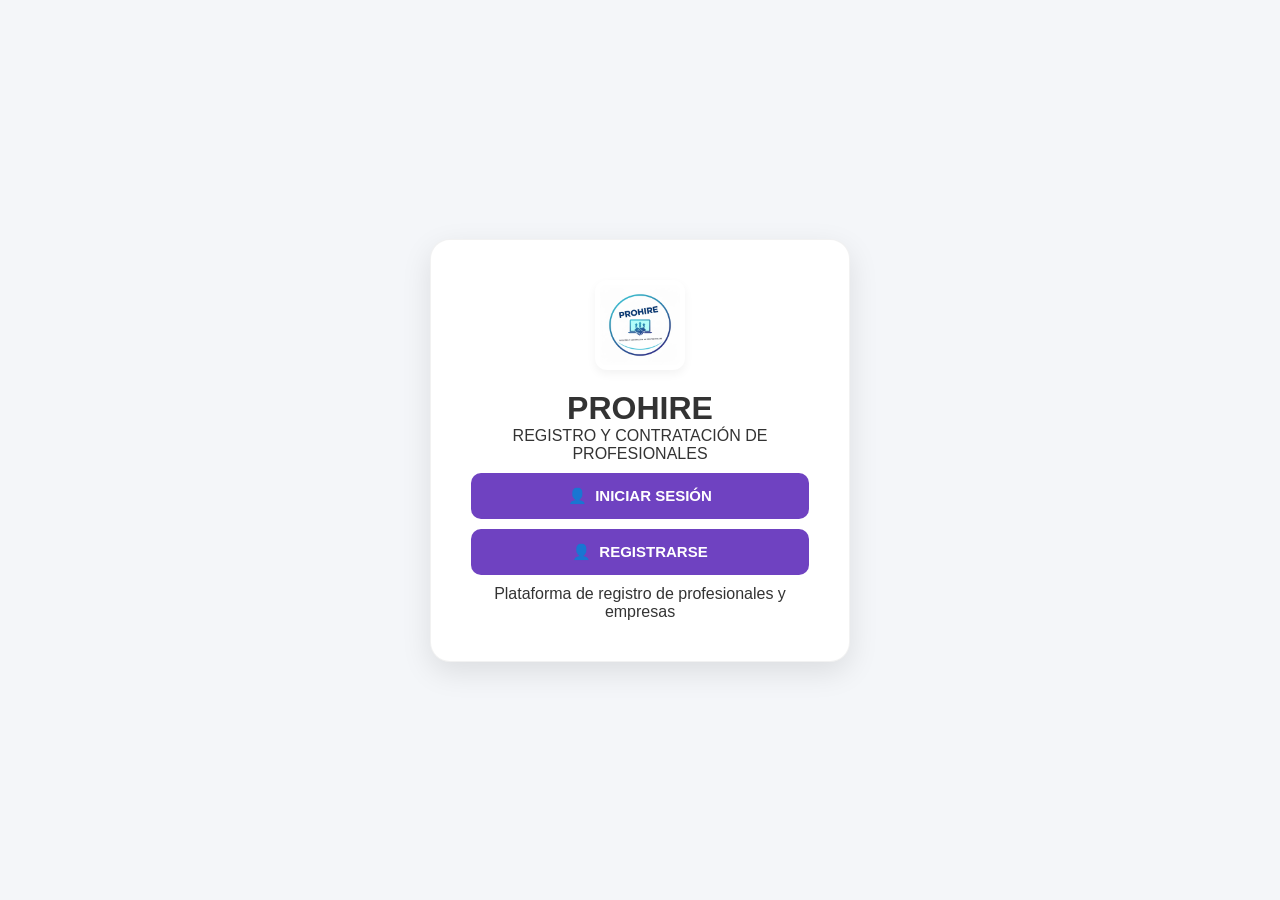
<file: index.html>
<!DOCTYPE html>
<html lang="es">
<head>
    <meta charset="UTF-8">
    <meta name="viewport" content="width=device-width, initial-scale=1.0">
    <title>PROHIRE - Bienvenido</title>
    <link rel="stylesheet" href="style.css">
</head>
<body class="modo-tarjeta">
    <main class="pantalla">
        <div class="circulo-decorativo">
            <img src="img/logo.jpg" alt="Logo PROHIRE" class="logo-bienvenida">
            <h1 class="marca">PROHIRE</h1>
            <p class="lema">REGISTRO Y CONTRATACIÓN DE PROFESIONALES</p>
        </div>

        <div class="grupo-botones">
            <a href="login.html" class="btn-morado-link">
                <span class="icono">👤</span> INICIAR SESIÓN
            </a>
            <a href="seleccion.html" class="btn-morado-link">
                <span class="icono">👤</span> REGISTRARSE
            </a>
        </div>
        
        <p class="pie-pagina">Plataforma de registro de profesionales y empresas</p>
    </main>
</file>
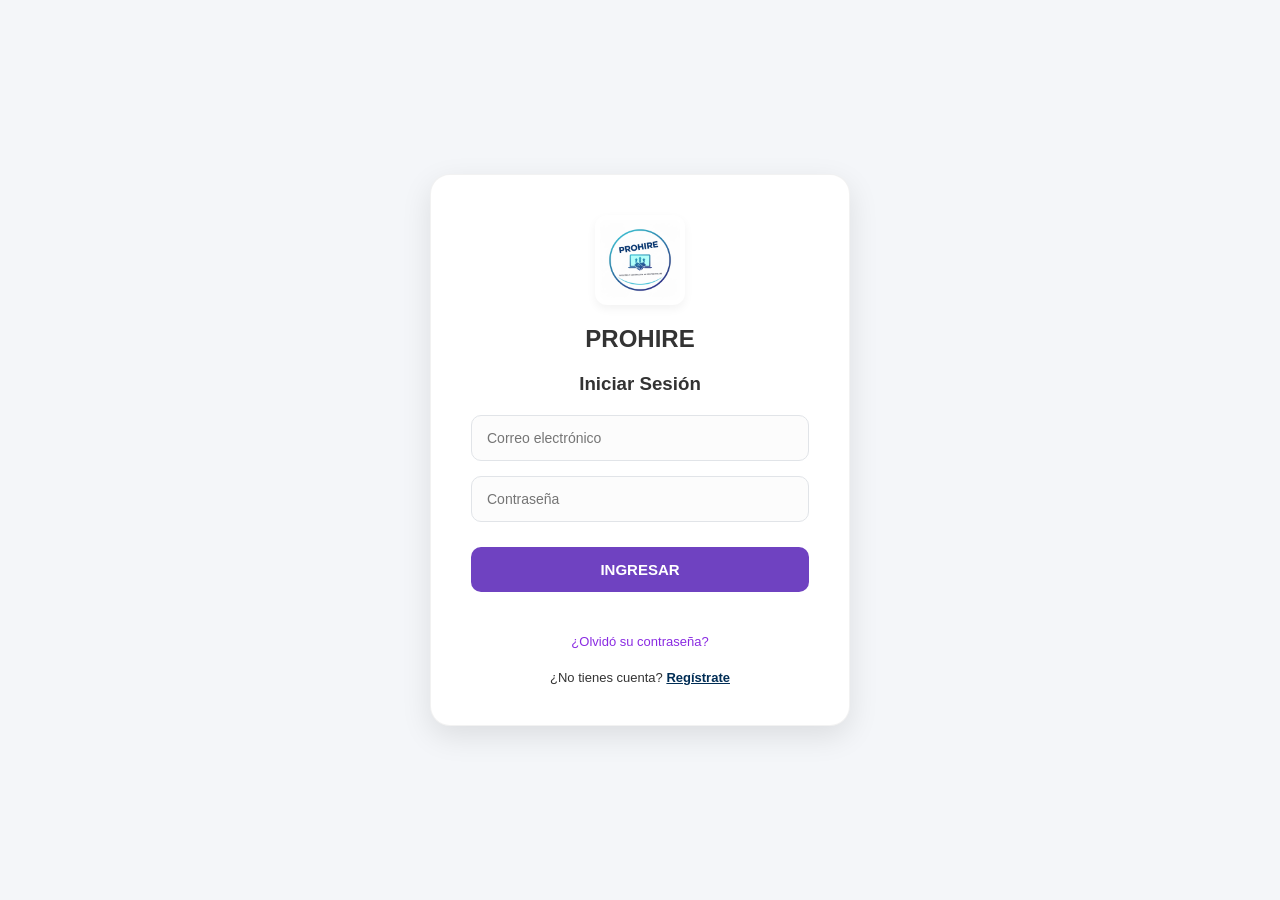
<file: login.html>
<!DOCTYPE html>
<html lang="es">
<head>
    <meta charset="UTF-8">
    <title>PROHIRE - Login</title>
    <link rel="stylesheet" href="style.css">
</head>
<body class="modo-tarjeta">
    <main class="pantalla">
        <div class="header-interno">
            <img src="img/logo.jpg" alt="Logo" class="logo-pequeno">
            <h2 class="marca-pequena">PROHIRE</h2>
        </div>
        
        <h3>Iniciar Sesión</h3>

        <form class="formulario" id="form-login">
            <input type="email" id="correo-login" placeholder="Correo electrónico" required>
            <input type="password" id="pass-login" placeholder="Contraseña" required>
            
            <button type="submit" class="btn-morado-link">INGRESAR</button>
            
            <div style="margin-top: 15px;">
                <a href="olvido-pass.html" style="font-size: 13px; color: #8A2BE2; text-decoration: none;">¿Olvidó su contraseña?</a>
            </div>
        </form>

        <p style="margin-top: 20px; font-size: 13px;">
            ¿No tienes cuenta? <a href="seleccion.html" style="color: #002d55; font-weight: bold;">Regístrate</a>
        </p>
    </main>
   <script src="global.js"></script>
<script src="auth.js"></script>
</body>
</html>
</file>
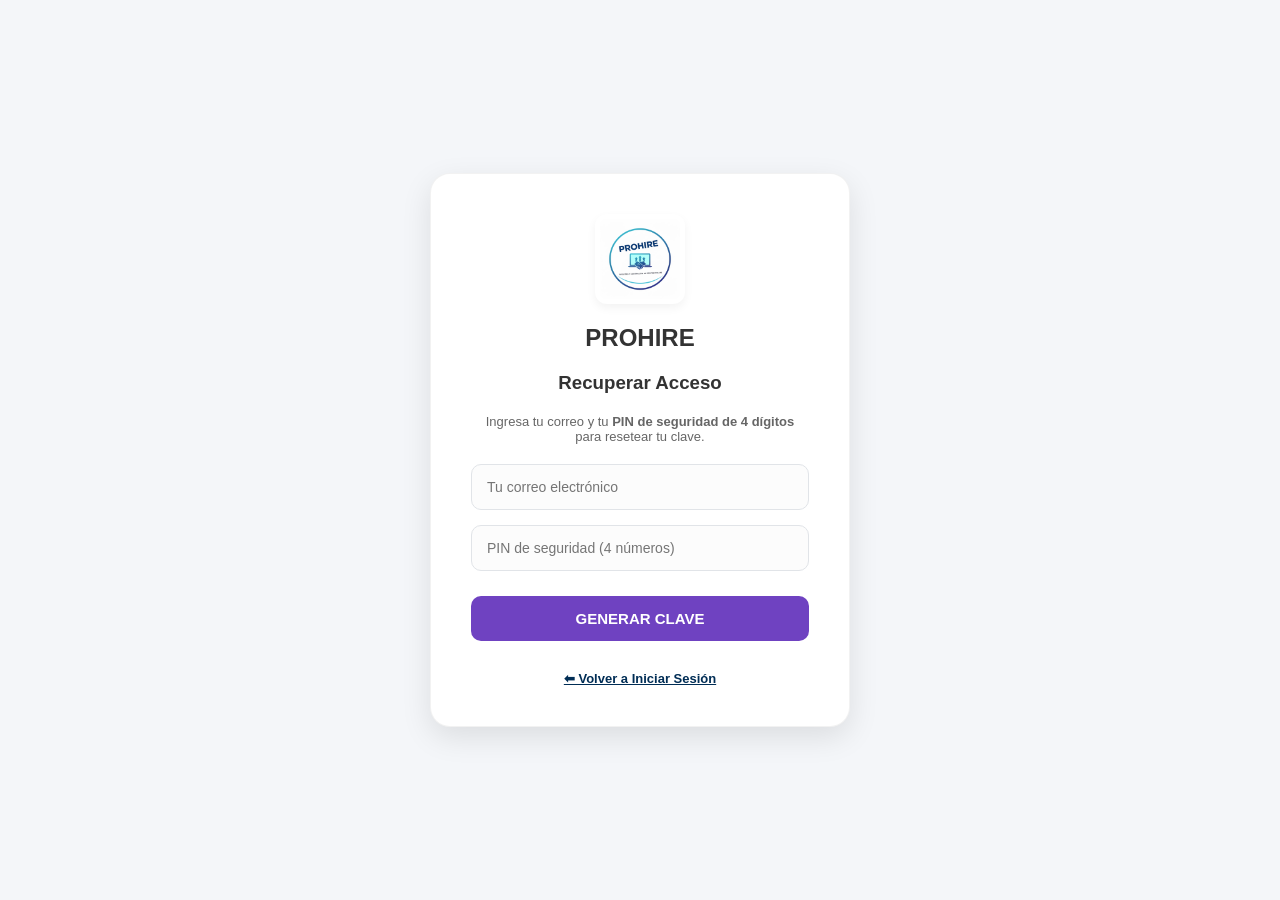
<file: olvido-pass.html>
<!DOCTYPE html>
<html lang="es">
<head>
    <meta charset="UTF-8">
    <meta name="viewport" content="width=device-width, initial-scale=1.0">
    <title>PROHIRE - Recuperar Contraseña</title>
    <link rel="stylesheet" href="style.css">
</head>
<body class="modo-tarjeta">
    <main class="pantalla">
        <div class="header-interno">
            <img src="img/logo.jpg" alt="Logo PROHIRE" class="logo-pequeno">
            <h2 class="marca-pequena">PROHIRE</h2>
        </div>
        
        <h3>Recuperar Acceso</h3>
        <p style="font-size: 13px; color: #666; margin-bottom: 20px; text-align: center;">
            Ingresa tu correo y tu <b>PIN de seguridad de 4 dígitos</b> para resetear tu clave.
        </p>

        <form class="formulario" id="form-recuperar">
            <input type="email" id="correo-recuperar" placeholder="Tu correo electrónico" required>
            
            
            <input type="password" id="pin-recuperar" placeholder="PIN de seguridad (4 números)" maxlength="4" required>
            
            <button type="submit" class="btn-morado-link">GENERAR CLAVE</button>
            
            <div id="mensaje-recuperacion" style="display: none; width: 100%;"></div>
        </form>

        <p style="margin-top: 20px; font-size: 13px;">
            <a href="login.html" style="color: #002d55; font-weight: bold;">⬅ Volver a Iniciar Sesión</a>
        </p>
    </main>
    
    <script src="global.js?v=10"></script>
    <script src="auth.js?v=10"></script>
</body>
</html>
</file>
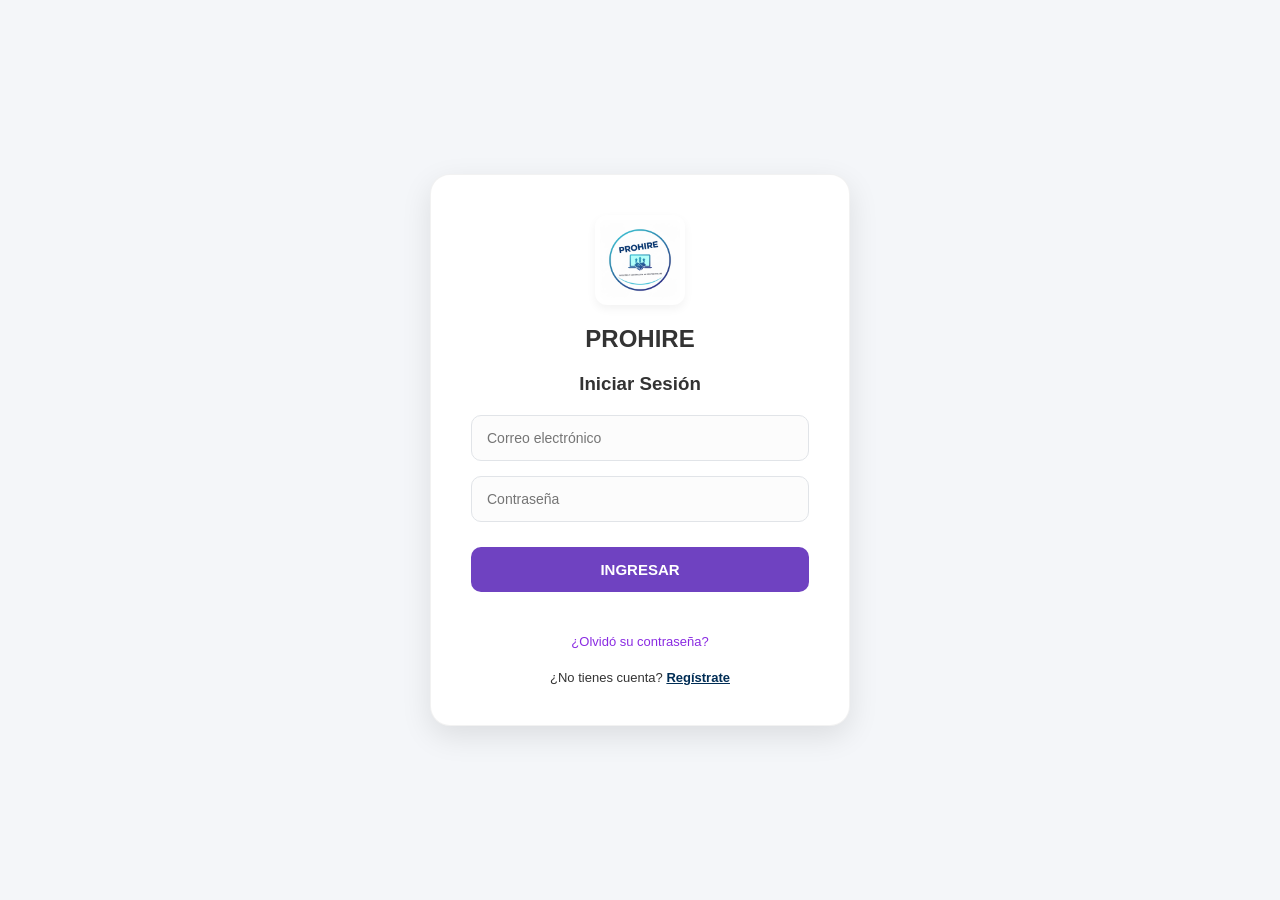
<file: panel-empresa.html>
<!DOCTYPE html>
<html lang="es">
<head>
    <meta charset="UTF-8">
    <meta name="viewport" content="width=device-width, initial-scale=1.0">
    <title>PROHIRE - Panel Empresa</title>
    <link rel="stylesheet" href="style.css">
</head>
<body>
    <header class="header-top">
        <div style="display: flex; align-items: center; gap: 20px;">
            <h2 class="logo-limpio">PROHIRE <span class="tag-rol" style="background: #2ecc71;">Empresa</span></h2>
        </div>
        
        <div class="perfil-dropdown-contenedor">
            <div class="avatar-trigger" style="position: relative; cursor: pointer;" title="Haz clic para cambiar el logotipo de la empresa">
                <span id="nombre-mini-empresa">Cargando...</span>
                
                <!-- AVATAR DE EMPRESA CON INPUT INVISIBLE PARA CAMBIO RÁPIDO DE LOGO (Soporte webp, png, jpg) -->
                <div style="position: relative; display: inline-block;">
                    <img src="https://cdn-icons-png.flaticon.com/512/149/149071.png" alt="Perfil" class="avatar-redondo" id="foto-perfil-mini-empresa" style="width: 40px; height: 40px; border-radius: 50%; object-fit: cover;">
                    <input type="file" id="input-logo-empresa" accept="image/png, image/jpeg, image/webp" style="position: absolute; top: 0; left: 0; width: 100%; height: 100%; opacity: 0; cursor: pointer;" title="Cambiar logotipo">
                </div>
            </div>
            
            <div class="dropdown-menu">
                <div class="dropdown-info">
                    <strong id="dropdown-nombre-empresa">Usuario</strong>
                    <span id="dropdown-email-empresa">correo@prohire.com</span>
                </div>
                <hr class="dropdown-divider">
                <button onclick="mostrarSeccionEmpresa('perfil')" class="dropdown-item">⚙️ Mi Perfil</button>
                <button onclick="cerrarSesion()" class="dropdown-item salir">🚪 Cerrar Sesión</button>
            </div>
        </div>
    </header>

    <div class="layout-principal">
        <aside class="menu-social">
            <nav>
                <a href="#" class="link-menu activo" id="btn-vacantes" onclick="mostrarSeccionEmpresa('vacantes')">📢 Mis Vacantes</a>
                <a href="#" class="link-menu" id="btn-postulantes" onclick="mostrarSeccionEmpresa('postulantes')">👥 Ver Candidatos</a>
                <a href="#" class="link-menu" id="btn-publicar" onclick="mostrarSeccionEmpresa('publicar')">➕ Publicar Oferta</a>
                <a href="#" class="link-menu" id="btn-perfil" onclick="mostrarSeccionEmpresa('perfil')">⚙️ Mi Perfil</a>
                <hr style="margin: 10px 0; border: 0; border-top: 1px solid #ddd;">
                <a href="index.html" class="link-menu">🚪 Cerrar Sesión</a>
            </nav>
        </aside>

        <main class="muro-ofertas">
            <section id="sec-vacantes">
                <h3>Vacantes Publicadas</h3>
                <div id="mis-vacantes-lista"></div>
            </section>

            <section id="sec-postulantes" style="display: none;">
                <h3>Candidatos Postulados</h3>
                <div class="post-empleo" style="padding: 0; overflow-x: auto;">
                    <table style="width: 100%; border-collapse: collapse;">
                        <thead style="background: #f8f9fa;">
                            <tr>
                                <th style="padding: 12px; text-align: left; border-bottom: 2px solid #ddd;">Candidato</th>
                                <th style="padding: 12px; text-align: left; border-bottom: 2px solid #ddd;">Cargo</th>
                                <th style="padding: 12px; text-align: center; border-bottom: 2px solid #ddd;">Hoja de Vida</th>
                                <th style="padding: 12px; text-align: left; border-bottom: 2px solid #ddd;">Estado y Acciones</th>
                            </tr>
                        </thead>
                        <tbody id="tabla-postulantes-empresa"></tbody>
                    </table>
                </div>
            </section>

            <section id="sec-publicar" style="display: none;">
                <h3>Publicar Nueva Oferta</h3>
                <form id="form-publicar-vacante" class="formulario post-empleo">
                    <input type="text" id="vacante-cargo" placeholder="Nombre del Cargo (Ej: Desarrollador Frontend)" required style="padding: 14px; border-radius: 10px; border: 1.5px solid #e1e4e8;">
                    <input type="text" id="vacante-salario" placeholder="Sueldo ofrecido (Ej: $2.500.000 o A convenir)" required style="padding: 14px; border-radius: 10px; border: 1.5px solid #e1e4e8;">
                    
                    <div style="display: flex; gap: 10px;">
                        <select id="modalidad-vacante" required style="width: 50%; padding: 14px; border-radius: 10px; border: 1.5px solid #e1e4e8; outline: none;">
                            <option value="" disabled selected>Modalidad...</option>
                            <option value="Presencial">Presencial</option>
                            <option value="Virtual">Virtual (Remoto)</option>
                            <option value="Híbrido">Híbrido</option>
                        </select>
                        <select id="contrato-vacante" required style="width: 50%; padding: 14px; border-radius: 10px; border: 1.5px solid #e1e4e8; outline: none;">
                            <option value="" disabled selected>Tipo de Contrato...</option>
                            <option value="Término Indefinido">Término Indefinido</option>
                            <option value="Término Fijo">Término Fijo</option>
                            <option value="Prestación de Servicios">Prestación de Servicios</option>
                        </select>
                    </div>

                    <!-- SELECTOR NORMALIZADO DE ZONA / UBICACIÓN -->
                    <select id="ubicacion-vacante" required style="width: 100%; padding: 14px; border-radius: 10px; border: 1.5px solid #e1e4e8; outline: none; margin-bottom: 10px;" onchange="verificarZonaVacante(this)">
                        <option value="" disabled selected>Selecciona la Zona / Ubicación...</option>
                        <option value="Bogotá D.C.">Bogotá D.C.</option>
                        <option value="Medellín">Medellín</option>
                        <option value="Cali">Cali</option>
                        <option value="Barranquilla">Barranquilla</option>
                        <option value="Bucaramanga">Bucaramanga</option>
                        <option value="Remoto (Nacional / Internacional)">Remoto (Nacional / Internacional)</option>
                        <option value="OTRO">Otro (Especificar)</option>
                    </select>
                    <input type="text" id="ubicacion-vacante-otro" placeholder="Especifica la ubicación..." style="display: none; padding: 14px; border-radius: 10px; border: 1.5px solid #e1e4e8; margin-bottom: 10px;">

                    <textarea id="vacante-desc" placeholder="Descripción detallada del puesto..." required style="height: 120px; padding: 14px; border-radius: 10px; border: 1.5px solid #e1e4e8;"></textarea>
                    
                    <button type="submit" class="btn-morado-link">LANZAR VACANTE</button>
                </form>
            </section>

            <!-- SECCIÓN: PERFIL EMPRESA -->
            <section id="sec-perfil-empresa" style="display:none;">
                <h3 style="margin-bottom:15px;">Datos de la Empresa</h3>
                <form id="form-perfil-empresa" class="post-empleo formulario">
                    <p style="font-size: 13px; color: #666; margin-bottom: 10px;">Actualiza el correo y contraseña de acceso de tu empresa.</p>
                    
                    <label>Correo Electrónico:</label>
                    <input type="email" id="perfil-email-empresa" placeholder="Correo actual" required>
                    
                    <label>Cambiar Contraseña (Opcional):</label>
                    <input type="text" id="perfil-password-empresa" placeholder="Escribe aquí tu nueva clave (mín. 8 caracteres, Mayús, Núm, Símbolo)">
        
                    <label>Teléfono de la empresa:</label>
                    <input type="tel" id="perfil-telefono-empresa" placeholder="Teléfono de contacto">
        
                    <button type="submit" class="btn-morado-link" style="margin-top: 15px;">GUARDAR CAMBIOS</button>
                </form>
            </section>

        </main>
    </div>

    <script>
        function verificarZonaVacante(select) {
            const inputOtro = document.getElementById('ubicacion-vacante-otro');
            if (select.value === 'OTRO') {
                inputOtro.style.display = 'block';
                inputOtro.required = true;
            } else {
                inputOtro.style.display = 'none';
                inputOtro.required = false;
                inputOtro.value = '';
            }
        }
    </script>
    <script src="global.js?v=12"></script>
    <script src="empresa.js?v=12"></script>
</body>
</html>
</file>
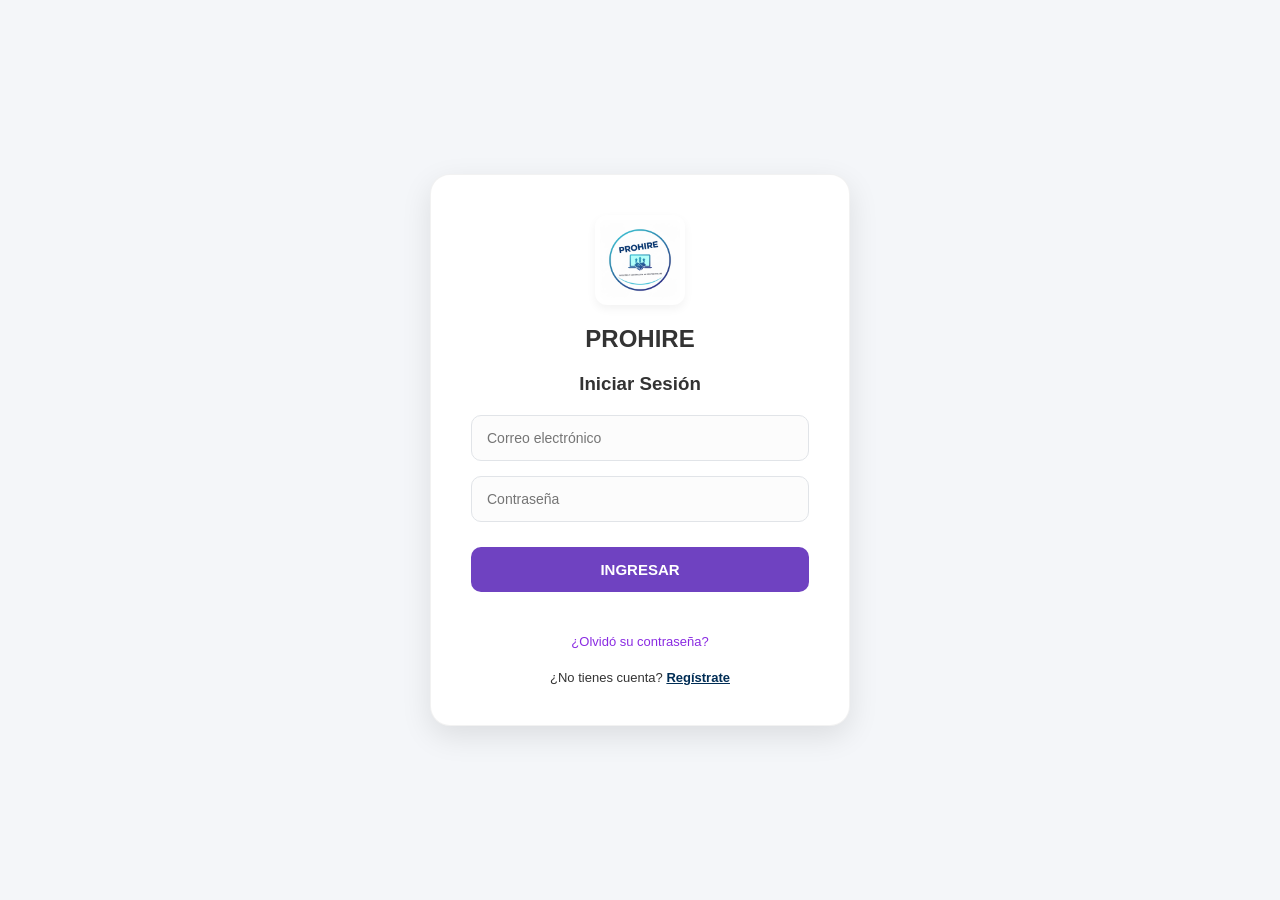
<file: panel-profesional.html>
<!DOCTYPE html>
<html lang="es">
<head>
    <meta charset="UTF-8">
    <meta name="viewport" content="width=device-width, initial-scale=1.0">
    <title>PROHIRE - Panel Profesional</title>
    <link rel="stylesheet" href="style.css">
</head>
<body>

<header class="header-top">
    <div style="display:flex;align-items:center;gap:20px;">
        <h2 class="logo-limpio">PROHIRE <span class="tag-rol">Profesional</span></h2>
        <div class="buscador-container">
            <input type="text" placeholder="Buscar empleos por cargo o empresa..." id="input-busqueda">
        </div>
    </div>
    
    <div class="perfil-dropdown-contenedor">
        <div class="avatar-trigger" style="position: relative; cursor: pointer;" title="Haz clic para cambiar tu foto">
            <span id="nombre-mini">Cargando...</span>
            
            <!-- AVATAR CON INPUT INVISIBLE SUPERPUESTO (Soporte webp, png, jpg) -->
            <div style="position: relative; display: inline-block;">
                <img src="https://cdn-icons-png.flaticon.com/512/149/149071.png" alt="Perfil" class="avatar-redondo" id="foto-perfil-mini" style="width: 40px; height: 40px; border-radius: 50%; object-fit: cover;">
                <input type="file" id="input-foto-rapida" accept="image/png, image/jpeg, image/webp" style="position: absolute; top: 0; left: 0; width: 100%; height: 100%; opacity: 0; cursor: pointer;" title="Haz clic para cambiar tu foto">
            </div>
        </div>
        
        <div class="dropdown-menu">
            <div class="dropdown-info">
                <strong id="dropdown-nombre">Usuario</strong>
                <span id="dropdown-email">correo@prohire.com</span>
            </div>
            <hr class="dropdown-divider">
            <button onclick="mostrarSeccion('perfil')" class="dropdown-item">⚙️ Mi Perfil</button>
            <button onclick="cerrarSesion()" class="dropdown-item salir">🚪 Cerrar Sesión</button>
        </div>
    </div>
</header>

<div class="layout-principal">
    <aside class="menu-social">
        <nav>
            <a href="#" class="link-menu activo" id="btn-inicio" onclick="mostrarSeccion('inicio')">🏠 Inicio</a>
            <a href="#" class="link-menu" id="btn-perfil" onclick="mostrarSeccion('perfil')">⚙️ Mi Perfil</a>
            <a href="#" class="link-menu" id="btn-postulaciones" onclick="mostrarSeccion('postulaciones')">📄 Mis Postulaciones</a>
            <hr style="margin:10px 0;border:0;border-top:1px solid #ddd;">
            <a href="index.html" class="link-menu">🚪 Cerrar Sesión</a>
        </nav>
    </aside>

    <main class="muro-ofertas">
        <section id="sec-inicio">
            <h3 style="margin-bottom:15px;">Ofertas para ti</h3>
            <div id="feed-empleos"></div>
        </section>

        <section id="sec-perfil" style="display:none;">
            <h3 style="margin-bottom:15px; color: #2c3e50;">Mi Perfil Profesional</h3>
            <form id="form-perfil-profesional" class="post-empleo formulario" style="background: #fff; padding: 25px; border-radius: 8px; border: 1px solid #e1e8ed;">
                <p style="font-size: 13px; color: #666; margin-bottom: 15px;">Mantén tu información, foto y documentos actualizados.</p>

                <label style="font-weight: bold; display: block; margin-top: 10px;">Correo Electrónico:</label>
                <input type="email" id="perfil-email" placeholder="Tu correo actual" required style="width: 100%; padding: 8px; margin-top: 5px; margin-bottom: 10px;">
                
                <label style="font-weight: bold; display: block;">Cambiar Contraseña (Opcional):</label>
                <input type="text" id="perfil-password" placeholder="Escribe aquí tu nueva clave (mín. 8 carac., Mayús, Núm, Símbolo)" style="width: 100%; padding: 8px; margin-top: 5px; margin-bottom: 10px;">

                <label style="font-weight: bold; display: block;">Profesión / Cargo principal:</label>
                <!-- SELECTOR MASIVO DE PROFESIÓN / CARGO / OFICIO -->
                <select id="perfil-profesion" required style="width: 100%; padding: 8px; margin-top: 5px; margin-bottom: 10px; border-radius: 5px; border: 1px solid #ccc; outline: none;" onchange="verificarPerfilEdit(this)">
                    <option value="" disabled selected>Selecciona tu Profesión u Oficio principal...</option>
                    
                    <optgroup label="Tecnología y Sistemas">
                        <option value="Desarrollador Full-Stack">Desarrollador Full-Stack</option>
                        <option value="Desarrollador Frontend">Desarrollador Frontend</option>
                        <option value="Desarrollador Backend">Desarrollador Backend</option>
                        <option value="Ingeniero de Sistemas">Ingeniero de Sistemas / Software</option>
                        <option value="Analista de Datos / Data Science">Analista de Datos / Data Science</option>
                        <option value="Soporte IT / Helpdesk">Soporte Técnico IT / Mesa de Ayuda</option>
                        <option value="Diseñador UI/UX">Diseñador UI/UX / Multimedia</option>
                        <option value="Administrador de Bases de Datos">Administrador de Bases de Datos (DBA)</option>
                    </optgroup>

                    <optgroup label="Operaciones, Logística y Trabajo Manual">
                        <option value="Operario de Producción / Logística">Operario de Producción y Carga (Armado de Bultos)</option>
                        <option value="Bodeguero / Almacenista">Bodeguero, Almacenista e Inventarios</option>
                        <option value="Conductor / Repartidor">Conductor (Licencias C1/C2/C3) y Repartidor</option>
                        <option value="Mecánico Industrial / Automotriz">Mecánico Industrial y Automotriz</option>
                        <option value="Electricista / Técnicos de Mantenimiento">Electricista y Técnico de Mantenimiento</option>
                        <option value="Soldador / Metalmecánica">Soldador y Operario Metalmecánico</option>
                    </optgroup>

                    <optgroup label="Administración, Finanzas y Legal">
                        <option value="Administrador de Empresas">Administrador de Empresas / Negocios</option>
                        <option value="Contador / Auxiliar Contable">Contador Público y Auxiliar Contable</option>
                        <option value="Analista de Recursos Humanos / Talento Humano">Analista de Talento Humano y Selección</option>
                        <option value="Asistente Administrativo / Secretariado">Asistente Administrativo y Secretariado</option>
                        <option value="Abogado / Asesor Jurídico">Abogado y Asesor Jurídico</option>
                    </optgroup>

                    <optgroup label="Comercial, Ventas y Atención al Cliente">
                        <option value="Asesor Comercial / Ventas">Asesor Comercial y Ejecutivo de Ventas</option>
                        <option value="Atención al Cliente / Call Center">Atención al Cliente y Call Center</option>
                        <option value="Gerente de Ventas / Account Manager">Gerente de Cuentas y Comercial</option>
                        <option value="Mercad Tenedor / Impulsador">Mercadista e Impulsador de Ventas</option>
                    </optgroup>

                    <optgroup label="Salud, Educación y Servicios">
                        <option value="Enfermero / Auxiliar de Enfermería">Enfermero y Auxiliar en Salud</option>
                        <option value="Médico / Especialista">Médico General o Especialista</option>
                        <option value="Docente / Profesor">Docente, Tutor y Profesor</option>
                        <option value="Chef / Cocinero / Ayudante de Cocina">Chef, Cocinero y Personal de Gastronomía</option>
                        <option value="Operario de Aseo y Servicios Generales">Operario de Aseo, Limpieza y Servicios Generales</option>
                        <option value="Vigilante / Guardas de Seguridad">Guarda de Seguridad y Vigía</option>
                    </optgroup>

                    <option value="OTRO">Otro Cargo u Oficio (Especificar)</option>
                </select>
                <input type="text" id="perfil-profesion-otro" placeholder="Escribe tu profesión u oficio..." style="display: none; width: 100%; padding: 8px; margin-bottom: 10px; border-radius: 5px; border: 1px solid #ccc;">
                
                <label style="font-weight: bold; display: block;">Teléfono de contacto:</label>
                <input type="tel" id="perfil-telefono" placeholder="Tu número de celular" required style="width: 100%; padding: 8px; margin-top: 5px; margin-bottom: 10px;">
                
                <div style="margin-top: 10px; margin-bottom: 15px; background: #f0f7ff; padding: 12px; border-radius: 8px; border: 1px dashed #3498db;">
                    <label style="display: block; font-weight: bold; color: #2980b9; margin-bottom: 5px;">📄 Hoja de Vida (PDF opcional):</label>
                    <input type="file" id="perfil-cv" accept=".pdf" style="width: 100%;">
                    <a id="link-ver-cv" href="#" target="_blank" style="display: none; color: #27ae60; font-weight: bold; text-decoration: none; margin-top: 8px; font-size: 13px;">✅ Ver CV actual guardado</a>
                </div>

                <button type="submit" class="btn-morado-link" style="width: 100%; padding: 12px; background: #6f42c1; color: white; border: none; border-radius: 5px; font-weight: bold; cursor: pointer; margin-top: 10px;">GUARDAR CAMBIOS</button>
            </form>
        </section>

        <section id="sec-postulaciones" style="display:none;">
            <h3 style="margin-bottom:15px;">Historial de Postulaciones</h3>
            <div class="post-empleo" style="padding:0;overflow-x:auto;border:1px solid #eee;">
                <table style="width:100%;border-collapse:collapse;min-width:500px;">
                    <thead style="background:#f8f9fa;">
                        <tr>
                            <th style="padding:12px;text-align:left;border-bottom:2px solid #ddd;">Cargo</th>
                            <th style="padding:12px;text-align:left;border-bottom:2px solid #ddd;">Empresa</th>
                            <th style="padding:12px;text-align:left;border-bottom:2px solid #ddd;">Fecha</th>
                            <th style="padding:12px;text-align:left;border-bottom:2px solid #ddd;">Estado</th>
                        </tr>
                    </thead>
                    <tbody id="tabla-postulaciones-body"></tbody>
                </table>
            </div>
        </section>
    </main>
</div>

<script>
    function verificarPerfilEdit(select) {
        const inputOtro = document.getElementById('perfil-profesion-otro');
        if (select.value === 'OTRO') {
            inputOtro.style.display = 'block';
            inputOtro.required = true;
        } else {
            inputOtro.style.display = 'none';
            inputOtro.required = false;
            inputOtro.value = '';
        }
    }
</script>
<script src="global.js?v=13"></script>
<script src="profesional.js?v=13"></script>
</body>
</html>
</file>
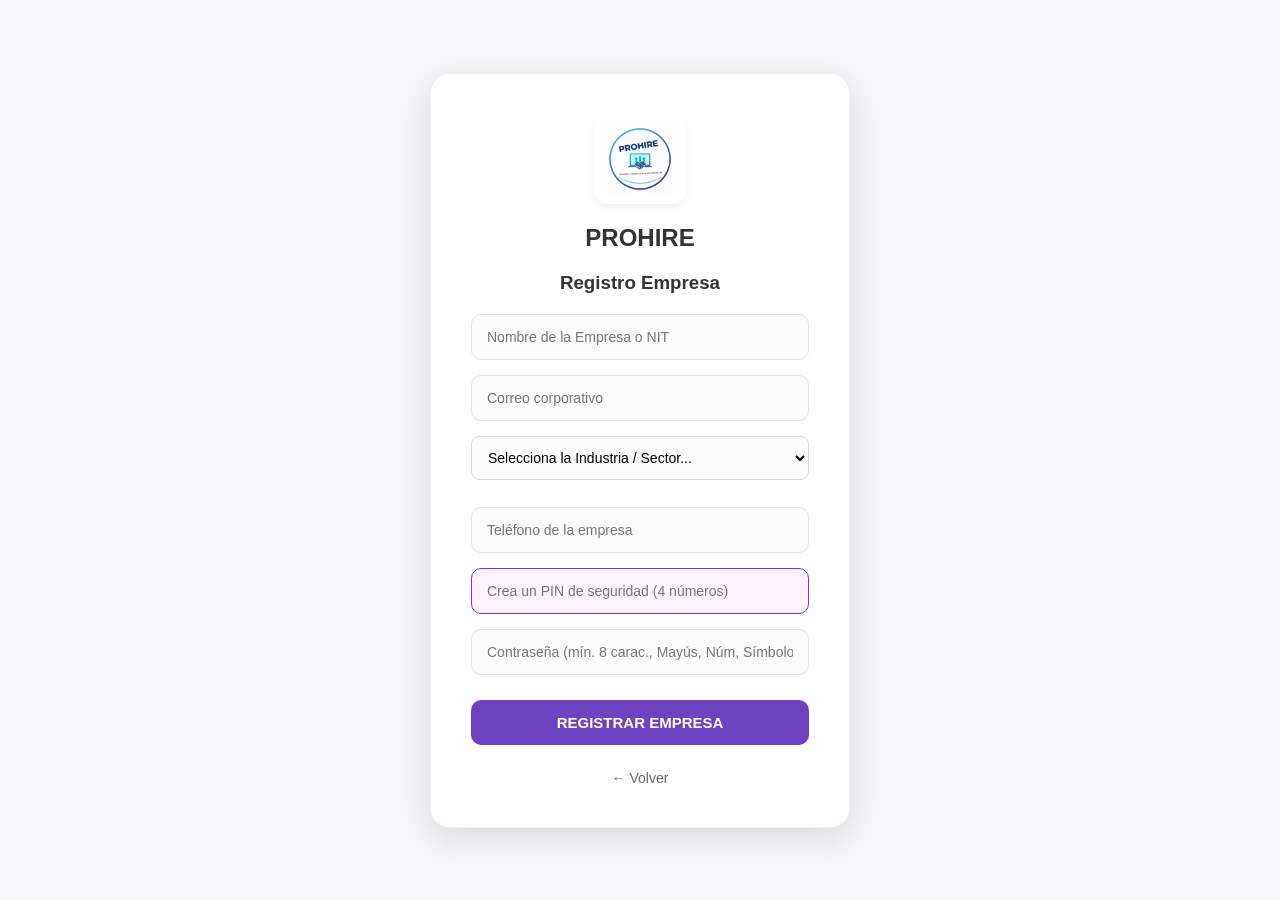
<file: registro-empresa.html>
<!DOCTYPE html>
<html lang="es">
<head>
    <meta charset="UTF-8">
    <meta name="viewport" content="width=device-width, initial-scale=1.0">
    <title>PROHIRE - Registro Empresa</title>
    <link rel="stylesheet" href="style.css">
</head>
<body class="modo-tarjeta">
    <main class="pantalla">
        <div class="header-interno">
            <img src="img/logo.jpg" alt="Logo" class="logo-pequeno">
            <h2 class="marca-pequena">PROHIRE</h2>
        </div>
        
        <h3 class="titulo-seccion">Registro Empresa</h3>
        
        <form class="formulario" id="form-registro-empresa">
            <input type="text" id="nombre-empresa" placeholder="Nombre de la Empresa o NIT" required>
            <input type="email" id="correo-empresa" placeholder="Correo corporativo" required>
            
  <!-- SELECTOR MASIVO DE INDUSTRIA / SECTOR EMPRESARIAL -->
            <select id="industria-empresa" required style="padding: 12px; border-radius: 8px; border: 1.5px solid #ddd; outline: none; margin-bottom: 12px; width: 100%;" onchange="verificarIndustria(this)">
                <option value="" disabled selected>Selecciona la Industria / Sector...</option>
                
                <optgroup label="Tecnología, Software y Telecomunicaciones">
                    <option value="Tecnología / Software">Tecnología y Desarrollo de Software</option>
                    <option value="Telecomunicaciones">Telecomunicaciones y Conectividad</option>
                    <option value="Ciberseguridad y Datos">Ciberseguridad y Analítica de Datos</option>
                </optgroup>

                <optgroup label="Industria, Manufactura y Producción">
                    <option value="Manufactura / Producción">Manufactura y Producción Industrial</option>
                    <option value="Automotriz y Autopartes">Automotriz y Ensamblaje</option>
                    <option value="Textil y Confecciones">Textil, Moda y Confecciones</option>
                    <option value="Alimentos y Bebidas">Alimentos y Bebidas (Procesamiento)</option>
                    <option value="Química y Farmacéutica">Química, Plásticos y Farmacéutica</option>
                </optgroup>

                <optgroup label="Agro, Minería y Energía">
                    <option value="Agroindustria / Ganadería">Agroindustria, Agricultura y Ganadería</option>
                    <option value="Minería y Petróleos">Minería, Petróleo y Gas</option>
                    <option value="Energía y Servicios Públicos">Energía Eléctrica y Energías Renovables</option>
                </optgroup>

                <optgroup label="Construcción, Logística y Transporte">
                    <option value="Construcción e Ingeniería">Construcción, Obras Civiles e Ingeniería</option>
                    <option value="Logística / Transporte">Logística, Transporte y Cadena de Suministro</option>
                    <option value="Comercio Exterior y Aduanas">Comercio Exterior, Importación y Exportación</option>
                </optgroup>

                <optgroup label="Comercio, Retail y Servicios">
                    <option value="Comercio y Retail">Comercio Mayorista, Minorista y Retail</option>
                    <option value="Bancos y Finanzas">Banca, Seguros y Servicios Financieros</option>
                    <option value="Salud y Hospitalaria">Salud, Clínicas y Servicios Hospitalarios</option>
                    <option value="Educación y Universidades">Educación, Colegios y Universidades</option>
                    <option value="Turismo, Hotelería y Gastronomía">Turismo, Hotelería y Restaurantes</option>
                    <option value="Marketing, Publicidad y Medios">Marketing, Publicidad y Medios de Comunicación</option>
                    <option value="Servicios Jurídicos y Legales">Servicios Jurídicos, Abogados y Notarías</option>
                    <option value="Inmobiliaria y Construcción">Inmobiliaria, Avalúos y Administración de Propiedad</option>
                    <option value="Seguridad y Vigilancia Privada">Seguridad y Vigilancia Privada</option>
                    <option value="Servicios Generales y Aseo">Servicios Generales, Aseo y Mantenimiento</option>
                </optgroup>

                <option value="OTRO">Otro Sector (Especificar)</option>
            </select>
            <input type="text" id="industria-empresa-otro" placeholder="Especifica la industria..." style="display: none; padding: 12px; border-radius: 8px; border: 1.5px solid #ddd; margin-bottom: 12px; width: 100%;">
            <input type="tel" id="telefono-empresa" placeholder="Teléfono de la empresa" required>
            
            <!-- CAJA DEL PIN -->
            <input type="text" id="pin-empresa" placeholder="Crea un PIN de seguridad (4 números)" maxlength="4" pattern="\d{4}" title="Debe ser exactamente de 4 números" style="background-color: #fcf3ff; border-color: #8A2BE2;" required>
            
            <input type="password" id="pass-empresa" placeholder="Contraseña (mín. 8 carac., Mayús, Núm, Símbolo)" required>
            <button type="submit" class="btn-morado-link">REGISTRAR EMPRESA</button>
        </form>
        
        <a href="seleccion.html" class="btn-volver">← Volver</a>
    </main>

    <script>
        function verificarIndustria(select) {
            const inputOtro = document.getElementById('industria-empresa-otro');
            if (select.value === 'OTRO') {
                inputOtro.style.display = 'block';
                inputOtro.required = true;
            } else {
                inputOtro.style.display = 'none';
                inputOtro.required = false;
                inputOtro.value = '';
            }
        }
    </script>
    <script src="global.js"></script>
    <script src="auth.js"></script>
</body>
</html>
</file>
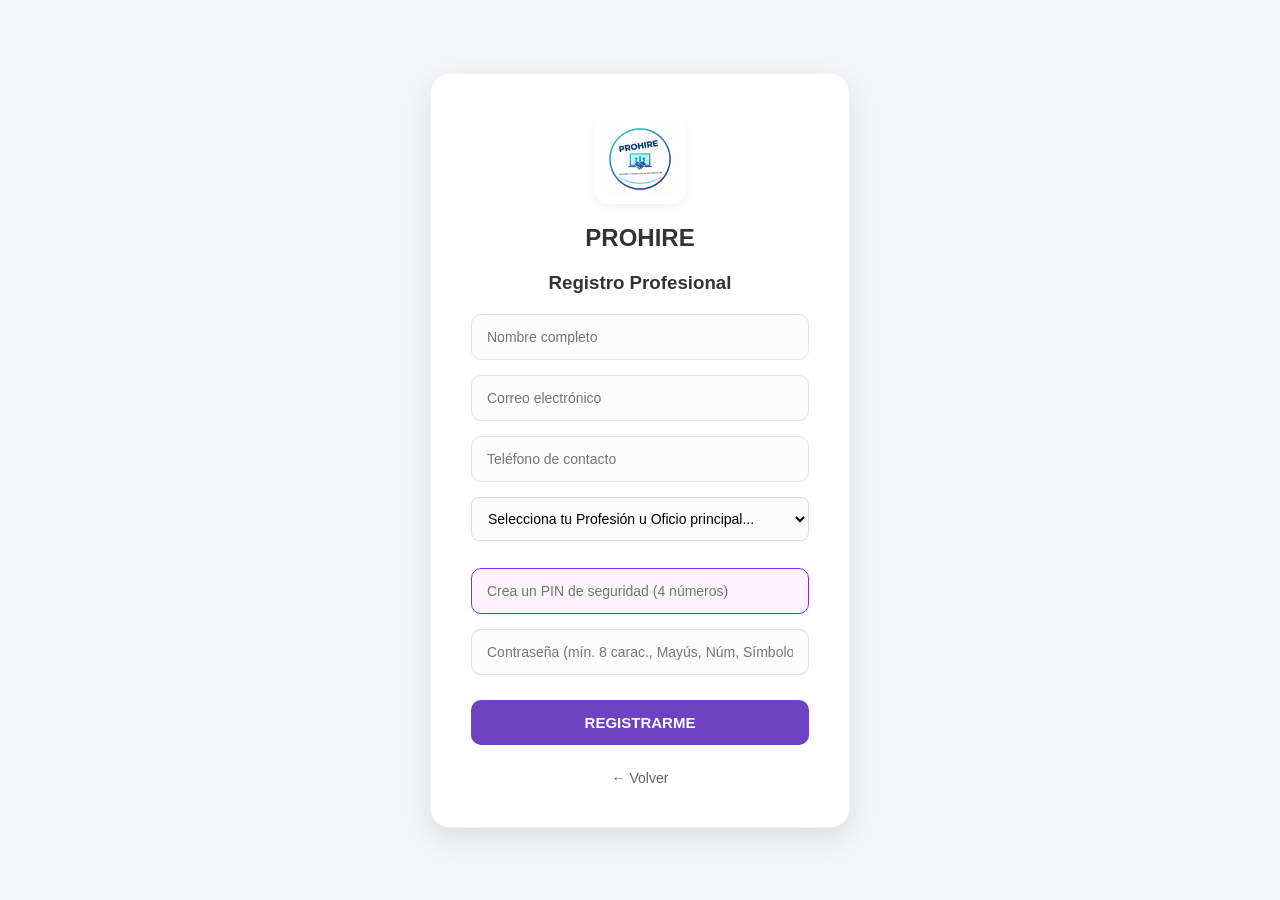
<file: registro-profesional.html>
<!DOCTYPE html>
<html lang="es">
<head>
    <meta charset="UTF-8">
    <meta name="viewport" content="width=device-width, initial-scale=1.0">
    <title>PROHIRE - Registro Profesional</title>
    <link rel="stylesheet" href="style.css">
</head>
<body class="modo-tarjeta">
    <main class="pantalla">
        <div class="header-interno">
            <img src="img/logo.jpg" alt="Logo" class="logo-pequeno">
            <h2 class="marca-pequena">PROHIRE</h2>
        </div>
        
        <h3 class="titulo-seccion">Registro Profesional</h3>
        
        <form class="formulario" id="form-registro-profesional">
            <input type="text" id="nombre-prof" placeholder="Nombre completo" required>
            <input type="email" id="correo-prof" placeholder="Correo electrónico" required>
            <input type="tel" id="telefono-prof" placeholder="Teléfono de contacto" required>
            
<!-- SELECTOR MASIVO DE PROFESIÓN / CARGO / OFICIO -->
            <select id="profesion-prof" required style="padding: 12px; border-radius: 8px; border: 1.5px solid #ddd; outline: none; margin-bottom: 12px; width: 100%;" onchange="verificarProfesion(this)">
                <option value="" disabled selected>Selecciona tu Profesión u Oficio principal...</option>
                
                <optgroup label="Tecnología y Sistemas">
                    <option value="Desarrollador Full-Stack">Desarrollador Full-Stack</option>
                    <option value="Desarrollador Frontend">Desarrollador Frontend</option>
                    <option value="Desarrollador Backend">Desarrollador Backend</option>
                    <option value="Ingeniero de Sistemas">Ingeniero de Sistemas / Software</option>
                    <option value="Analista de Datos / Data Science">Analista de Datos / Data Science</option>
                    <option value="Soporte IT / Helpdesk">Soporte Técnico IT / Mesa de Ayuda</option>
                    <option value="Diseñador UI/UX">Diseñador UI/UX / Multimedia</option>
                    <option value="Administrador de Bases de Datos">Administrador de Bases de Datos (DBA)</option>
                </optgroup>

                <optgroup label="Operaciones, Logística y Trabajo Manual">
                    <option value="Operario de Producción / Logística">Operario de Producción y Carga (Armado de Bultos)</option>
                    <option value="Bodeguero / Almacenista">Bodeguero, Almacenista e Inventarios</option>
                    <option value="Conductor / Repartidor">Conductor (Licencias C1/C2/C3) y Repartidor</option>
                    <option value="Mecánico Industrial / Automotriz">Mecánico Industrial y Automotriz</option>
                    <option value="Electricista / Técnicos de Mantenimiento">Electricista y Técnico de Mantenimiento</option>
                    <option value="Soldador / Metalmecánica">Soldador y Operario Metalmecánico</option>
                </optgroup>

                <optgroup label="Administración, Finanzas y Legal">
                    <option value="Administrador de Empresas">Administrador de Empresas / Negocios</option>
                    <option value="Contador / Auxiliar Contable">Contador Público y Auxiliar Contable</option>
                    <option value="Analista de Recursos Humanos / Talento Humano">Analista de Talento Humano y Selección</option>
                    <option value="Asistente Administrativo / Secretariado">Asistente Administrativo y Secretariado</option>
                    <option value="Abogado / Asesor Jurídico">Abogado y Asesor Jurídico</option>
                </optgroup>

                <optgroup label="Comercial, Ventas y Atención al Cliente">
                    <option value="Asesor Comercial / Ventas">Asesor Comercial y Ejecutivo de Ventas</option>
                    <option value="Atención al Cliente / Call Center">Atención al Cliente y Call Center</option>
                    <option value="Gerente de Ventas / Account Manager">Gerente de Cuentas y Comercial</option>
                    <option value="Mercad Tenedor / Impulsador">Mercadista e Impulsador de Ventas</option>
                </optgroup>

                <optgroup label="Salud, Educación y Servicios">
                    <option value="Enfermero / Auxiliar de Enfermería">Enfermero y Auxiliar en Salud</option>
                    <option value="Médico / Especialista">Médico General o Especialista</option>
                    <option value="Docente / Profesor">Docente, Tutor y Profesor</option>
                    <option value="Chef / Cocinero / Ayudante de Cocina">Chef, Cocinero y Personal de Gastronomía</option>
                    <option value="Operario de Aseo y Servicios Generales">Operario de Aseo, Limpieza y Servicios Generales</option>
                    <option value="Vigilante / Guardas de Seguridad">Guarda de Seguridad y Vigía</option>
                </optgroup>

                <option value="OTRO">Otro Cargo u Oficio (Especificar)</option>
            </select>
            <input type="text" id="profesion-prof-otro" placeholder="Escribe tu profesión u oficio..." style="display: none; padding: 12px; border-radius: 8px; border: 1.5px solid #ddd; margin-bottom: 12px; width: 100%;">
            <!-- CAJA DEL PIN -->
            <input type="text" id="pin-prof" placeholder="Crea un PIN de seguridad (4 números)" maxlength="4" pattern="\d{4}" title="Debe ser exactamente de 4 números" style="background-color: #fcf3ff; border-color: #8A2BE2;" required>
            
            <input type="password" id="pass-prof" placeholder="Contraseña (mín. 8 carac., Mayús, Núm, Símbolo)" required>
            <button type="submit" class="btn-morado-link">REGISTRARME</button>
        </form>
        
        <a href="seleccion.html" class="btn-volver">← Volver</a>
    </main>

    <script>
        function verificarProfesion(select) {
            const inputOtro = document.getElementById('profesion-prof-otro');
            if (select.value === 'OTRO') {
                inputOtro.style.display = 'block';
                inputOtro.required = true;
            } else {
                inputOtro.style.display = 'none';
                inputOtro.required = false;
                inputOtro.value = '';
            }
        }
    </script>
    <script src="global.js"></script>
    <script src="auth.js"></script>
</body>
</html>
</file>
<file: style.css>
/* ==========================================
   ESTILOS GLOBALES PROHIRE
   definí estos colores y configuración base para mi proyecto
   ========================================== */
:root {
    --primario: #6f42c1; /* Ajusté el color primario al morado de mi marca */
    --exito: #2ecc71;
    --error: #e74c3c;
    --gris-fondo: #f4f6f9;
    --blanco: #ffffff;
    --texto: #333;
}

* {
    margin: 0;
    padding: 0;
    box-sizing: border-box;
    font-family: 'Segoe UI', Tahoma, Geneva, Verdana, sans-serif;
}

body {
    background-color: var(--gris-fondo);
    color: var(--texto);
}

/* =======================================================
   ESTILOS ESPECÍFICOS PARA LOGIN, REGISTRO E INICIO (MODO TARJETA)  
   ======================================================= */

/*  configuré el cuerpo de la página para forzar el centrado absoluto */
body.modo-tarjeta {
    min-height: 100vh;
    display: flex;
    justify-content: center;
    align-items: center;
    background-color: var(--gris-fondo);
    padding: 20px;
}

/*  transformé el contenedor principal en una tarjeta flotante */
body.modo-tarjeta .pantalla {
    background-color: var(--blanco);
    width: 100%;
    max-width: 420px;
    padding: 40px;
    border-radius: 20px;
    box-shadow: 0 10px 30px rgba(0,0,0,0.1);
    text-align: center;
    border: 1px solid rgba(0,0,0,0.05);
}

/*  ajusté las dimensiones y el recuadro para centrar mi logo */
.logo-bienvenida, .logo-pequeno {
    width: 90px;
    height: auto;
    margin: 0 auto 20px auto; /* Esto garantiza que la imagen quede en la mitad */
    display: block;
    padding: 5px;
    background: white;
    border-radius: 12px;
    box-shadow: 0 4px 10px rgba(0,0,0,0.05);
}

body.modo-tarjeta h2, body.modo-tarjeta h3 {
    color: #333;
    margin-bottom: 20px;
}

/* ==========================================
   FORMULARIOS Y BOTONES 
   utilicé las entradas de texto para una mejor experiencia de usuario y que siempre pience que esta en la misma app
   ========================================== */
.formulario {
    width: 100%;
    display: flex;
    flex-direction: column;
    gap: 15px;
    margin-top: 15px;
}

.formulario input, .formulario textarea, .formulario select {
    width: 100%;
    padding: 14px 15px;
    border: 1.5px solid #e1e4e8;
    border-radius: 10px;
    font-size: 14px;
    outline: none;
    transition: all 0.3s ease;
    background-color: #fcfcfc;
}

.formulario input:focus, .formulario textarea:focus, .formulario select:focus {
    border-color: var(--primario);
    background-color: var(--blanco);
    box-shadow: 0 0 0 3px rgba(111, 66, 193, 0.15);
}

/*  creé estos botones con un efecto de elevación (3D) */
.btn-morado-link {
    background: var(--primario);
    color: white;
    text-decoration: none;
    padding: 14px;
    border-radius: 10px;
    font-weight: 600;
    font-size: 15px;
    display: flex;
    justify-content: center;
    align-items: center;
    gap: 8px;
    width: 100%;
    border: none;
    cursor: pointer;
    transition: all 0.3s ease;
    margin-top: 10px;
    margin-bottom: 10px;
}

.btn-morado-link:hover {
    background: #59339d;
    transform: translateY(-2px);
    box-shadow: 0 5px 15px rgba(89, 51, 157, 0.3);
}

.btn-volver {
    color: #666;
    text-decoration: none;
    font-size: 14px;
    margin-top: 15px;
    display: inline-block;
    transition: 0.2s;
}

.btn-volver:hover {
    color: var(--primario);
}


/* ==========================================
   LAYOUT Y MENÚ LATERAL (DASHBOARDS)
   diseñé este menú lateral para que la navegación sea muy intuitiva
   ========================================== */
.layout-principal {
    display: flex;
    max-width: 1200px;
    margin: 30px auto;
    gap: 30px; /* Di un poco más de respiración entre el menú y el contenido */
    padding: 0 20px;
}

/*  estructuré el contenedor del menú como una tarjeta flotante y fija */
.menu-social {
    width: 280px;
    background: var(--blanco);
    padding: 25px 20px;
    border-radius: 16px;
    height: max-content;
    box-shadow: 0 8px 25px rgba(0,0,0,0.05); /* Sombra muy suave y elegante */
    position: sticky; /* Hice que el menú te persiga si bajas bajando la página */
    top: 90px;
}

/*  estilicé los enlaces del menú para que parezcan botones interactivos */
.link-menu {
    display: flex;
    align-items: center;
    gap: 12px;
    padding: 14px 18px;
    text-decoration: none;
    color: #666;
    border-radius: 12px;
    margin-bottom: 8px;
    transition: all 0.3s ease;
    font-weight: 600;
    font-size: 15px;
}

/*  agregué este efecto para que el botón se mueva un poquito al pasar el mouse */
.link-menu:hover {
    background: #f4f6f9;
    color: var(--primario);
    transform: translateX(6px); 
}

/*  destaqué la sección en la que está el usuario con el color principal de la marca */
.link-menu.activo {
    background: var(--primario);
    color: white;
    box-shadow: 0 4px 15px rgba(111, 66, 193, 0.3);
    transform: translateX(0); /* Evita que se mueva si ya está activo */
} 

.muro-ofertas {
    flex-grow: 1;
    width: 100%;
}


/* ==========================================
   NUEVOS ESTILOS: HEADER ESTILO  Y BÚSQUEDA
   ========================================== */
.header-top {
    background: var(--blanco);
    padding: 12px 20px;
    display: flex;
    justify-content: space-between;
    align-items: center;
    box-shadow: 0 2px 10px rgba(0,0,0,0.08);
    position: sticky;
    top: 0;
    z-index: 1000;
}

.logo-limpio {
    color: var(--primario);
    font-size: 22px;
    margin: 0;
    font-weight: 900;
    letter-spacing: -0.5px;
}

.tag-rol {
    font-size: 11px;
    color: #fff;
    background: var(--primario);
    padding: 4px 8px;
    border-radius: 12px;
    vertical-align: middle;
    margin-left: 5px;
    font-weight: normal;
}

.buscador-container input {
    padding: 10px 15px;
    border-radius: 20px;
    border: 1px solid #ddd;
    width: 300px;
    background: #f1f2f6;
    outline: none;
    transition: 0.3s;
}

.buscador-container input:focus {
    background: #fff;
    border-color: var(--primario);
    box-shadow: 0 0 0 3px rgba(111, 66, 193, 0.1);
}

/* Contenedor del Avatar (El truco del hover) */
.perfil-dropdown-contenedor { position: relative; display: inline-block; }
.avatar-trigger { display: flex; align-items: center; gap: 10px; cursor: pointer; padding: 5px; }
.avatar-redondo { width: 40px; height: 40px; border-radius: 50%; object-fit: cover; border: 2px solid var(--primario); transition: transform 0.2s; background: #f1f2f6; }
.avatar-trigger:hover .avatar-redondo { transform: scale(1.05); }

/* El Menú oculto */
.dropdown-menu { display: none; position: absolute; right: 0; top: 100%; background: white; min-width: 220px; box-shadow: 0 8px 16px rgba(0,0,0,0.15); border-radius: 8px; border: 1px solid #eee; z-index: 1000; overflow: hidden; }
.perfil-dropdown-contenedor:hover .dropdown-menu { display: block; } 
.dropdown-info { padding: 15px; background: #f8f9fa; }
.dropdown-info strong { display: block; color: #333; font-size: 14px; }
.dropdown-info span { color: #666; font-size: 12px; word-break: break-all; }
.dropdown-divider { border: 0; height: 1px; background: #eee; margin: 0; }
.dropdown-item { width: 100%; text-align: left; background: none; border: none; padding: 12px 15px; font-size: 13px; color: #333; cursor: pointer; transition: background 0.2s; }
.dropdown-item:hover { background: #f1f2f6; }
.dropdown-item.salir { color: #e74c3c; font-weight: bold; border-top: 1px solid #eee; }
.dropdown-item.salir:hover { background: #fadbd8; }

#nombre-mini, #nombre-mini-empresa { font-weight: 600; color: #333; font-size: 14px; }

/* ==========================================
   DISEÑO RESPONSIVO (CELULARES) - Actualizado
   ========================================== */
@media screen and (max-width: 768px) {
    /* Ajustes generales del header */
    .header-top { 
        padding: 10px; 
        flex-wrap: wrap; /* Permite que los elementos se acomoden en varias líneas si es necesario */
    }
    
    .layout-principal { 
        flex-direction: column; 
        margin: 15px auto; 
        padding: 0 10px; 
    }
    
    /* 📱 CORRECCIÓN: Hacemos visible la barra de búsqueda en celulares y que ocupe buen ancho */
    .buscador-container { 
        display: block !important; 
        width: 100%; 
        margin-top: 10px; 
    }
    
    .buscador-container input {
        width: 100% !important; /* Ocupa todo el ancho de la pantalla del celular */
    }

    #nombre-mini, #nombre-mini-empresa { display: none; } /* Oculta el texto del nombre para ahorrar espacio */

    /* Menú Lateral se vuelve menú inferior estilo App */
    .menu-social {
        width: 100%;
        position: fixed;
        bottom: 0;
        left: 0;
        top: auto;
        z-index: 1000;
        padding: 10px;
        border-radius: 20px 20px 0 0;
        box-shadow: 0 -5px 20px rgba(0,0,0,0.1);
        display: flex;
        justify-content: center;
        background: var(--blanco);
    }
    
    .menu-social nav {
        display: flex;
        justify-content: space-around;
        width: 100%;
    }
    
    .menu-social hr { display: none; }
    
    .link-menu {
        padding: 10px;
        font-size: 12px;
        flex-direction: column;
        gap: 5px;
        margin: 0;
    }
    
    .link-menu:hover { transform: none; }
    
    /* Ajuste para que el contenido no quede debajo del menú inferior flotante */
    .muro-ofertas { margin-bottom: 80px; }
    
    /* Tablas y formularios en móvil */
    .post-empleo table { display: block; overflow-x: auto; white-space: nowrap; }
    .formulario select { width: 100% !important; margin-bottom: 10px; }
}
</file>
